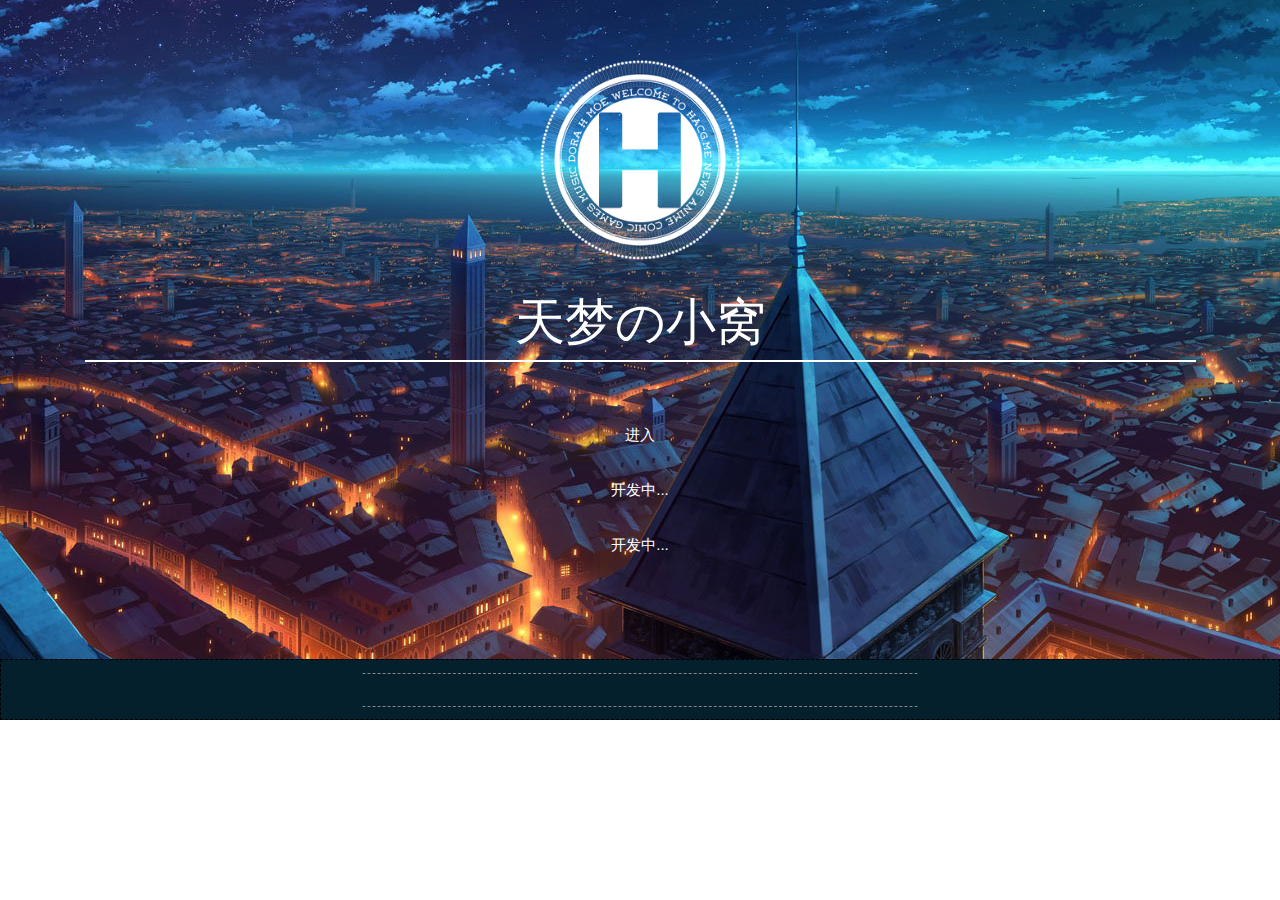
<file: index.html>
<!DOCTYPE html>
<html lang="zh_CH">
<head>
    <meta charset="UTF-8">
    <meta http-equiv="X-UA-Compatible" content="IE=edge">
    <meta name="viewport" content="width=device-width, initial-scale=1.0">
    <title>天梦の小窝</title>
    <link rel="stylesheet" href="css/base.css">
    <style>
        /* 旋转动画 */
        @keyframes  rotation{
            0% {
                transform: rotate(0deg);
            }
            100% {
                transform: rotate(360deg);
            }
        }
        .main {
            /* position: relative; */
            background-image: url(img/index/topBG.jpg);
            background-repeat: no-repeat;
            background-position: 50% 50%;
            height: 659px;
            width: 100%;
        }
        .logo {
            position: relative;
            display: block;
            top: 60px;
            height: 200px;
            width: 200px;
            margin: 0 auto;
            animation: rotation 15s linear 0s infinite;
        }
        .name {
            width: 1111px;
            margin: 85px auto 50px auto;
            text-align: center;
            border-bottom: 2px solid #ffffff;
            font-size: 50px;
            color: #ffffff;
        }
        /*  */
        .category {
            width: 220px;
            height: 220px;
            margin: 0 auto;
        }
        .category li a {
            display: block;
            transition: all 0.4s;
            background-color: transparent;
            width: 100%;
            height: 45px;
            border-radius: 10px 10px;
            margin: 10px 0;
            text-align: center;
            line-height: 45px;
            color: white;
            font-size: 15px;            
        }
        .category li a:hover {
            background-color: white;
            color: #00bad2;
            font-size: 20px;
        }
        /* 禁止访问 */
        .category li:last-child a ,
        .category li:nth-child(2) a {
            cursor: not-allowed;
        }
        .footer {
            width: 100%;
            height: 61px;
            background-color: #04202c;
            text-align: center;
            line-height: 61px;
        }
        .footer {
            position: relative;
            border: 1px dashed black;
        }
        .footer p {
            position: absolute;
            top: 50%;
            left: 50%;
            transform: translate(-50%, -50%);
            height: 34px;
            width: 555px;
            /* background-color: aquamarine; */
            border-top: 1px dashed #858585;
            border-bottom: 1px dashed #858585;
            text-align: center;
            line-height: 34px;
            color: #04202c;
            transition: all 0.3s;
        }
        .footer p:hover {
            color: #858585;
            cursor: pointer;
        }
    </style>
</head>
<body>
    <!-- <video src="background-music.mp4" autoplay="autoplay"></video> -->
    <div class="main">
        <!-- logo -->
        <img src="img/index/toplogo.png" alt="" class="logo">

        <!-- 名字 -->
        <div class="name">天梦の小窝</div>

        <!-- 去往哪里 -->
        <ul class="category">  
            <li><a href="home.php">进入</a></li>
            <li><a href="javascript:;">开发中...</a></li>
            <li class="last"><a href="javascript:;">开发中...</a></li>
        </ul>   
    </div>

    <!-- 好看装饰-->
    <div class="footer">
        <p>天梦の小窝虽然目前是一个小小的博客,但将来你一定能在这里找到很多欢乐</p>
    </div>
</body>
</html>
</file>
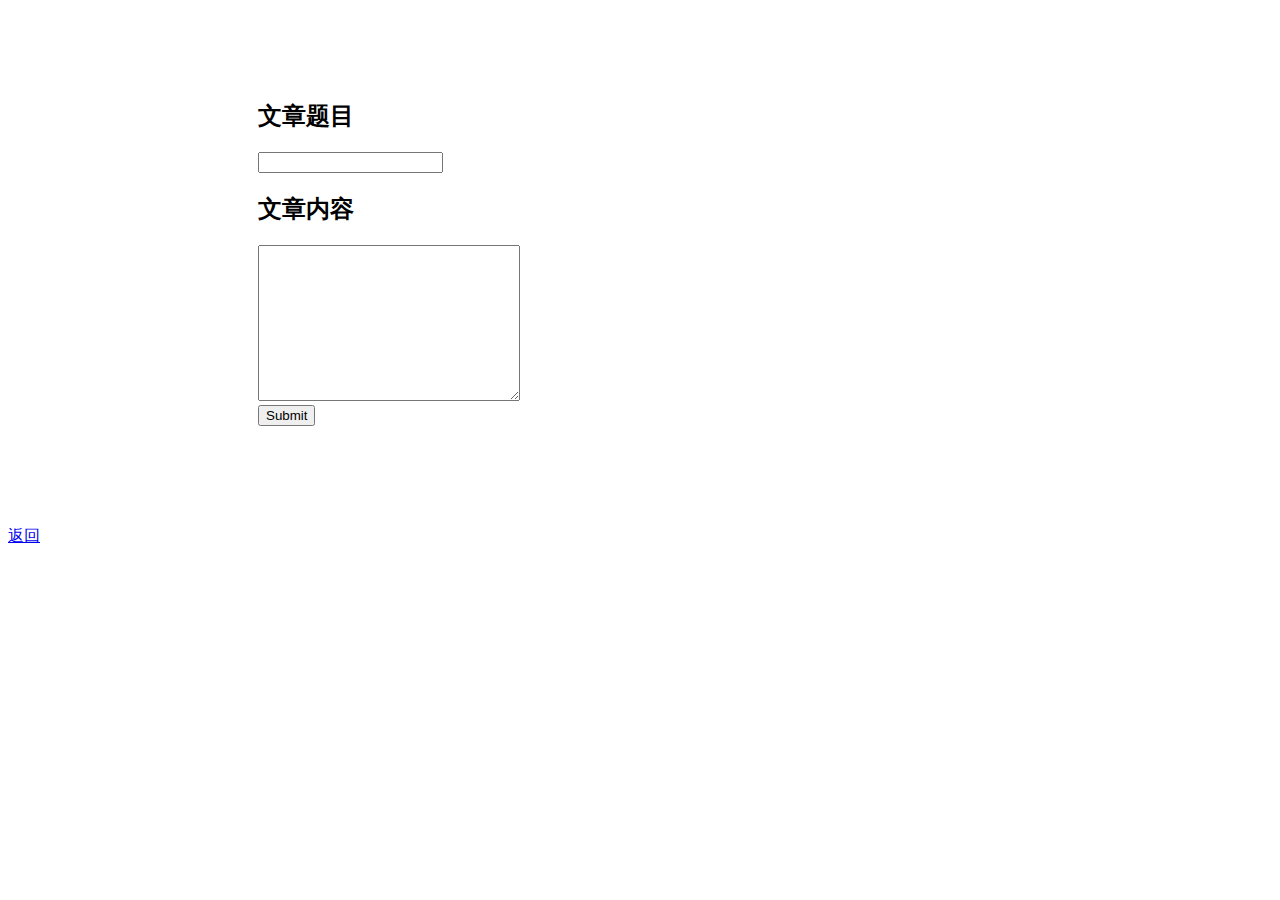
<file: back_int.html>
<!DOCTYPE html>
<html lang="en">
<head>
    <meta charset="UTF-8">
    <meta http-equiv="X-UA-Compatible" content="IE=edge">
    <meta name="viewport" content="width=device-width, initial-scale=1.0">
    <title>文章添加</title>
    <style>
        form {
            width: 120px;
            margin: 100px 250px;
        }

    </style>
</head>
<body>
    <form action="back_intsave.php" method="post">
        <h2 >文章题目</h2>
        <!-- // 注意input属性的书写循序,要先下value,再写name,不然传不到后台 -->
        <input type="text" value="" name="titles">   <!-- value不要网-->
        <h2>文章内容</h2>
        <textarea name="text_content" id="" cols="30" rows="10"></textarea>
        <input type="submit" name="sut" id="">
    </form>
    <a class="zou" href="behind.html">返回</a>
</body>
</html>
</file>
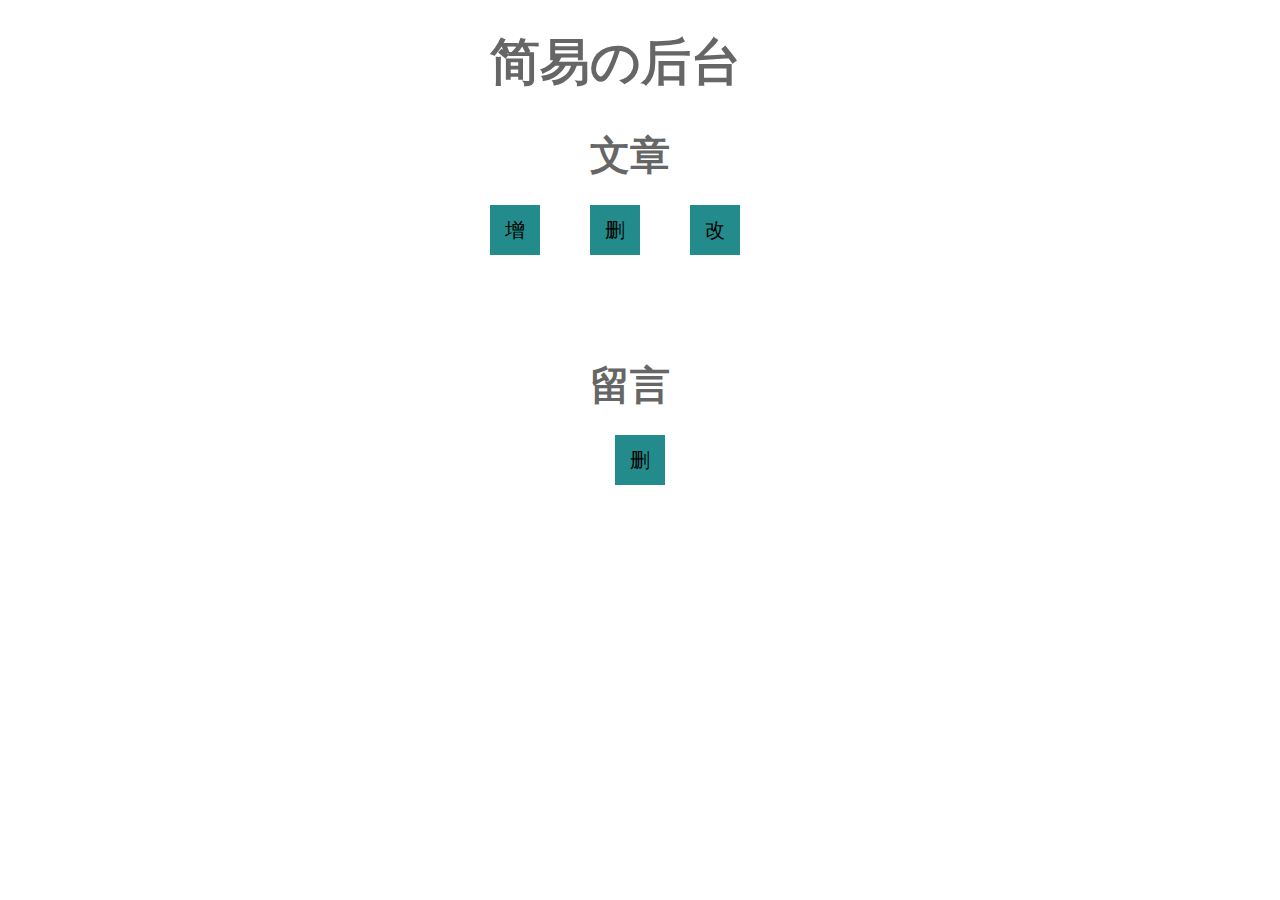
<file: behind.html>
<!DOCTYPE html>
<html lang="en">
<head>
    <meta charset="UTF-8">
    <meta http-equiv="X-UA-Compatible" content="IE=edge">
    <meta name="viewport" content="width=device-width, initial-scale=1.0">
    <title>简单后台系统</title>
    <link rel="stylesheet" href="css/base.css">
    <style>
        .header {
            width: 300px;
            margin: 25px auto;
            font-size: 50px;
        }
        .one {
            display: flex;
        }
        h4 {
            width: 100px;margin: 20px auto;
            font-size: 40px;
        }
        .one,
        .two {
            display: flex;
            justify-content: center;
            margin-bottom: 100px;
        }
        .one a,
        .two a {
            display: block;
            width: 50px;
            height: 50px;
            background-color: rgb(35, 139, 139);
            text-align: center;
            color: black;
            line-height: 50px;
            font-size: 20px;
        }
        a:hover {
            background-color: orange;
            color: white;
        }
        .one a {
            margin-right: 50px;
        }
    </style>
</head>
<body>
    <h1 class="header">简易の后台</h1>
    <h4>文章</h4>
    <div class="one">
        <div><a href="back_int.html">增</a></div>
        <div><a href="behind_del.php">删</a></div>
        <div><a href="behind_update.php">改</a></div>
    </div>
    <h4>留言</h4> 
    <div class="two">
        <div> <a href="gbook_del.php">删</a></div>
    </div>
</body>
</html>
</file>
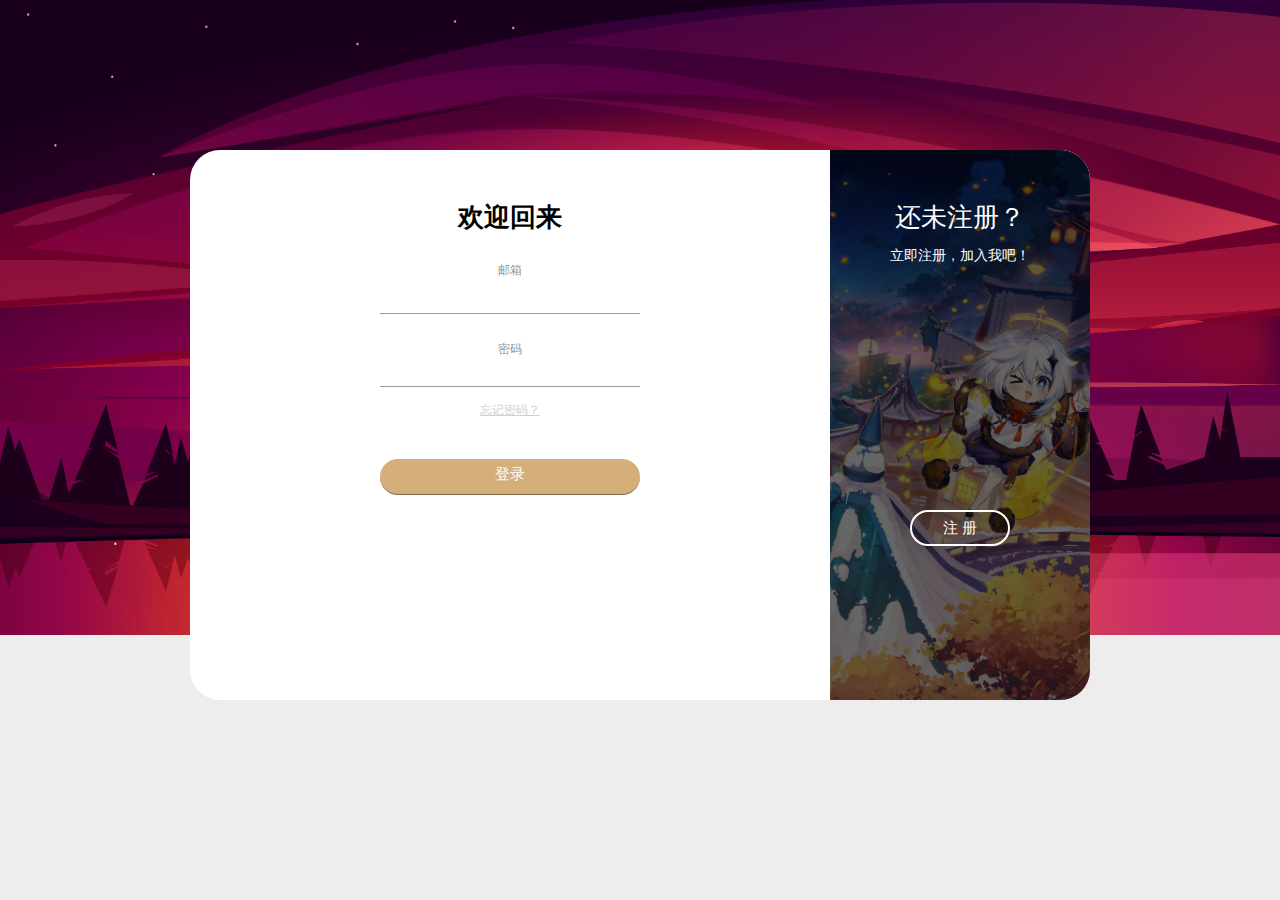
<file: login.html>
<!DOCTYPE html>
<html lang="en">
<head>
    <meta charset="UTF-8">
    <meta http-equiv="X-UA-Compatible" content="IE=edge">
    <meta name="viewport" content="width=device-width, initial-scale=1.0">
    <title>天梦の小窝</title>
    <link rel="stylesheet" href="css/home-style.css">
</head>
<body>
    <div class="enter">
        <div class="form sign-in">
            <h2>欢迎回来</h2>
            <form action="islogin.php" method="post">
                <label>
                    <span>邮箱</span>
                    <input type="email" class="email" name="email"/>
                </label>
                <label>
                    <span>密码</span>
                    <input type="password" class="psd" name="password"/>
                </label>
                <p class="forgot-pass"><a href="javascript:">忘记密码？</a></p>
                <input type="submit" class="submit" value="登录">
            </form>
        </div>
        <div class="sub-cont">
            <div class="img">
                <div class="img__text m--up">
                    <h2>还未注册？</h2>
                    <p>立即注册，加入我吧！</p>
                </div>
                <div class="img__text m--in">
                    <h2>已有帐号？</h2>
                    <p>有帐号就登录吧，好久不见了！</p>
                </div>
                <div class="img__btn">
                    <span class="m--up">注 册</span>
                    <span class="m--in">登 录</span>
                </div>
            </div>
            <div class="form sign-up">
                <h2>立即注册</h2>
                <form action="registered.php" method="post">
                    <label>
                        <span>昵称</span>
                        <input type="text" name="username" class="username"/>
                    </label>
                    <label>
                        <span>邮箱</span>
                        <input type="email" class="email" name="email"/>
                    </label>
                    <label>
                        <span>密码</span>
                        <input type="password" class="psd" name="psd"/>
                    </label>
                    <input type="submit" class="submit" value="注 册">
                </form>
            </div>
        </div>
    </div>    
</body>
<script src="js/script.js"></script>
<script>

</script>
</html>
</file>
<file: css/base.css>
/* 把我们所有标签的内外边距清零 */
* {
    margin: 0;
    padding: 0;
    box-sizing: border-box;
}
/* em 和 i 斜体的文字不倾斜 */
em,
i {
    font-style: normal
}
/* 去掉li 的小圆点 */
li {
    list-style: none
}

img {
    /* border 0 照顾低版本浏览器 如果 图片外面包含了链接会有边框的问题 */
    border: 0;
    /* 取消图片底侧有空白缝隙的问题 */
    vertical-align: middle
}

button {
    /* 当我们鼠标经过button 按钮的时候，鼠标变成小手 */
    cursor: pointer
}

a {
    color: #666;
    text-decoration: none
}

a:hover {
    color: #c81623
}

button,
input {
    /* "\5B8B\4F53" 就是宋体的意思 这样浏览器兼容性比较好 */
    font-family: Microsoft YaHei, Heiti SC, tahoma, arial, Hiragino Sans GB, "\5B8B\4F53", sans-serif
}

body {
    /* CSS3 抗锯齿形 让文字显示的更加清晰 */
    -webkit-font-smoothing: antialiased;
    background-color: #fff;
    font: 12px/1.5 Microsoft YaHei, Heiti SC, tahoma, arial, Hiragino Sans GB, "\5B8B\4F53", sans-serif;
    color: #666
}

.hide,
.none {
    display: none
}
/* 清除浮动 */
.clearfix:after {
    visibility: hidden;
    clear: both;
    display: block;
    content: ".";
    height: 0
}

.clearfix {
    *zoom: 1
}
</file>
<file: css/home-style.css>
*, *:before, *:after {
    box-sizing: border-box;
    margin: 0;
    padding: 0;
}

body {
    font-family: 'Open Sans', Helvetica, Arial, sans-serif;
    background: #ededed;
    background-image: url(../img/login/wallhaven-k7v9yq.png);
    background-position: 0px -85px ;
    background-repeat: no-repeat;
    background-size: cover;
}

input, button {
    border: none;
    outline: none;
    background: none;
    font-family: 'Open Sans', Helvetica, Arial, sans-serif;
}

.tip {
    font-size: 20px;
    margin: 40px auto 50px;
    text-align: center;
}

.enter {
    overflow: hidden;
    position: absolute;
    left: 50%;
    top: 50%;
    width: 900px;
    height: 550px;
    margin: -300px 0 0 -450px;
    background: #fff;
    border-radius: 30px;
}

.form {
    position: relative;
    width: 640px;
    height: 100%;
    transition: -webkit-transform 0.6s ease-in-out;
    transition: transform 0.6s ease-in-out;
    transition: transform 0.6s ease-in-out, -webkit-transform 0.6s ease-in-out;
    padding: 50px 30px 0;
}

.sub-cont {
    overflow: hidden;
    position: absolute;
    left: 640px;
    top: 0;
    width: 900px;
    height: 100%;
    padding-left: 260px;
    background: #fff;
    transition: -webkit-transform 0.6s ease-in-out;
    transition: transform 0.6s ease-in-out;
    transition: transform 0.6s ease-in-out, -webkit-transform 0.6s ease-in-out;
}

.enter.s--signup .sub-cont {
    -webkit-transform: translate3d(-640px, 0, 0);
    transform: translate3d(-640px, 0, 0);
}

.submit {
    display: block;
    margin: 0 auto;
    width: 260px;
    height: 36px;
    border-radius: 30px;
    color: #fff;
    font-size: 15px;
    cursor: pointer;
}
.email {
    font-size: 12px;
    margin-top: 15px;
    color: #cfcfcf;
}
.img {
    overflow: hidden;
    z-index: 2;
    position: absolute;
    left: 0;
    top: 0;
    width: 260px;
    height: 100%;
    padding-top: 360px;
}

.img:before {
    content: '';
    position: absolute;
    right: 0;
    top: 0;
    width: 900px;
    height: 100%;
    background-image: url(../img/login/3bc320c168494f5b7d3daa29927cfb23.jpg@.webp);
    background-size: cover;
    transition: -webkit-transform 0.6s ease-in-out;
    transition: transform 0.6s ease-in-out;
    transition: transform 0.6s ease-in-out, -webkit-transform 0.6s ease-in-out;
}

.img:after {
    content: '';
    position: absolute;
    left: 0;
    top: 0;
    width: 100%;
    height: 100%;
    background: rgba(0, 0, 0, 0.6);
}

.enter.s--signup .img:before {
    -webkit-transform: translate3d(640px, 0, 0);
    transform: translate3d(640px, 0, 0);
}

.img__text {
    z-index: 2;
    position: absolute;
    left: 0;
    top: 50px;
    width: 100%;
    padding: 0 20px;
    text-align: center;
    color: #fff;
    transition: -webkit-transform 0.6s ease-in-out;
    transition: transform 0.6s ease-in-out;
    transition: transform 0.6s ease-in-out, -webkit-transform 0.6s ease-in-out;
}

.img__text h2 {
    margin-bottom: 10px;
    font-weight: normal;
}

.img__text p {
    font-size: 14px;
    line-height: 1.5;
}

.enter.s--signup .img__text.m--up {
    -webkit-transform: translateX(520px);
    transform: translateX(520px);
}
.img__text.m--in {
    -webkit-transform: translateX(-520px);
    transform: translateX(-520px);
}

.enter.s--signup .img__text.m--in {
    -webkit-transform: translateX(0);
    transform: translateX(0);
}

.img__btn {
    overflow: hidden;
    z-index: 2;
    position: relative;
    width: 100px;
    height: 36px;
    margin: 0 auto;
    background: transparent;
    color: #fff;
    text-transform: uppercase;
    font-size: 15px;
    cursor: pointer;
}
.img__btn:after {
    content: '';
    z-index: 2;
    position: absolute;
    left: 0;
    top: 0;
    width: 100%;
    height: 100%;
    border: 2px solid #fff;
    border-radius: 30px;
}

.img__btn span {
    position: absolute;
    left: 0;
    top: 0;
    display: flex;
    justify-content: center;
    align-items: center;
    width: 100%;
    height: 100%;
    transition: -webkit-transform 0.6s;
    transition: transform 0.6s;
    transition: transform 0.6s, -webkit-transform 0.6s;
}

.img__btn span.m--in {
    -webkit-transform: translateY(-72px);
    transform: translateY(-72px);
}

.enter.s--signup .img__btn span.m--in {
    -webkit-transform: translateY(0);
    transform: translateY(0);
}

.enter.s--signup .img__btn span.m--up {
    -webkit-transform: translateY(72px);
    transform: translateY(72px);
}

h2 {
    width: 100%;
    font-size: 26px;
    text-align: center;
}

label {
    display: block;
    width: 260px;
    margin: 25px auto 0;
    text-align: center;
}

label span {
    font-size: 12px;
    color: #909399;
    text-transform: uppercase;
}

input {
    display: block;
    width: 100%;
    margin-top: 5px;
    padding-bottom: 5px;
    font-size: 16px;
    border-bottom: 1px solid rgba(0, 0, 0, 0.4);
    text-align: center;
}

.forgot-pass {
    margin-top: 15px;
    text-align: center;
    font-size: 12px;
    color: #cfcfcf;
}

.forgot-pass a {
    color: #cfcfcf;
}

.submit {
    margin-top: 40px;
    margin-bottom: 20px;
    background: #d4af7a;
    text-transform: uppercase;
}

/* .fb-btn {
    border: 2px solid #d3dae9;
    color: #8fa1c7;
}
.fb-btn span {
    font-weight: bold;
    color: #455a81;
} */

.sign-in {
    transition-timing-function: ease-out;
}
.enter.s--signup .sign-in {
    transition-timing-function: ease-in-out;
    transition-duration: 0.6s;
    -webkit-transform: translate3d(640px, 0, 0);
    transform: translate3d(640px, 0, 0);
}

.sign-up {
    -webkit-transform: translate3d(-900px, 0, 0);
    transform: translate3d(-900px, 0, 0);
}
.enter.s--signup .sign-up {
    -webkit-transform: translate3d(0, 0, 0);
    transform: translate3d(0, 0, 0);
}
</file>
